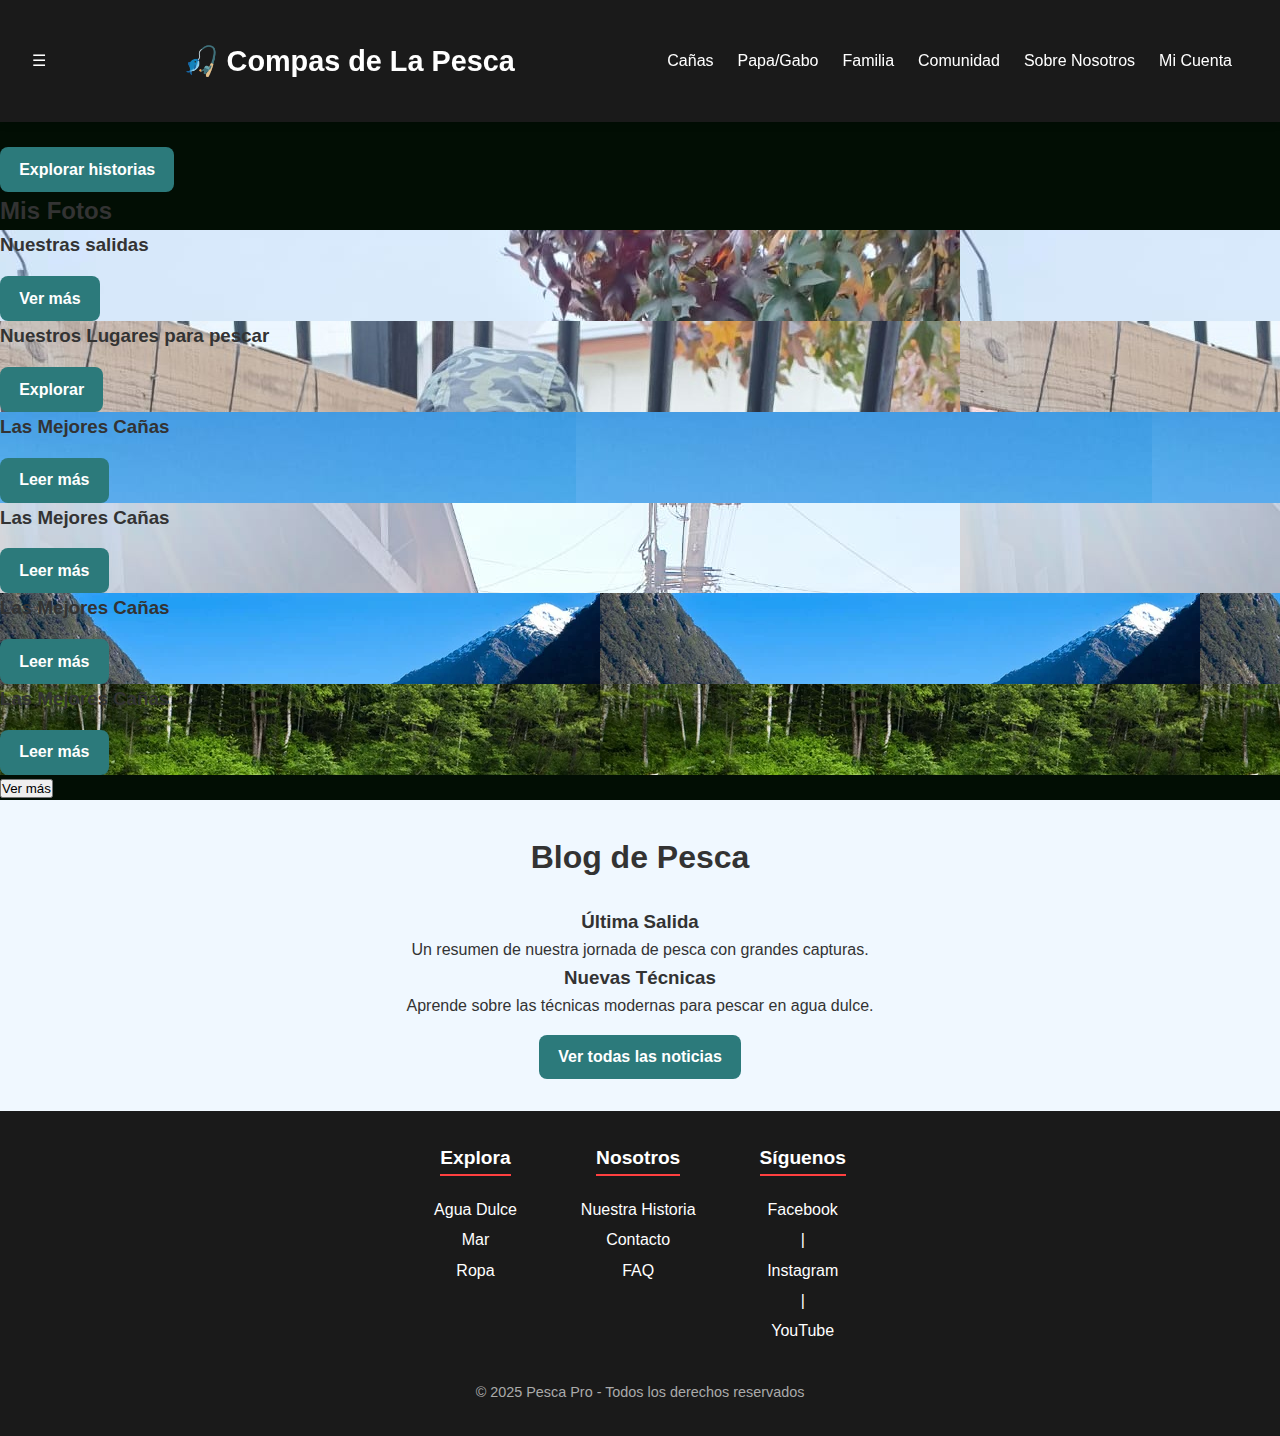
<file: cañas.html>
<!DOCTYPE html>
<html lang="es">
<head>
  <meta charset="UTF-8" />
  <meta name="viewport" content="width=device-width, initial-scale=1.0"/>
  <title>Compas de la pesca</title>
  <link rel="stylesheet" href="otra.css" />
</head>
<body>

  <!-- Header -->
  <header>
    <div class="menudenav" id="toggle">☰</div>
    <div class="logo">🎣 Compas de La Pesca</div>
    <nav id="mobileMenu">
      <ul>
        <li><a href="#">Cañas</a></li>
        <li><a href="#">Papa/Gabo</a></li>
        <li><a href="#">Familia</a></li>
        <li><a href="#">Comunidad</a></li>
        <li><a href="#">Sobre Nosotros</a></li>
        <li><a href="#">Mi Cuenta</a></li>
      </ul>
    </nav>
  </header>
  
  
<!-- Hero principal -->
<section class="pesca-hero">
    <h1>Mis salidas a Pescar</h1>
    <a href="#" class="pesca-btn">Explorar historias</a>
  </section>
  
  <div>
    <h2 class="pesca-fotos">Mis Fotos</h2>
  </div>
  
  <!-- Secciones destacadas -->
  <section class="pesca-features">
    <div class="pesca-feature" style="background-image: url('img/pichon2.jpg');">
      <div class="pesca-feature-content">
        <h3>Nuestras salidas</h3>
        <a href="#" class="pesca-btn pesca-small">Ver más</a>
      </div>
    </div>
  
    <div class="pesca-feature" style="background-image: url('img/pichon4.jpg');">
      <div class="pesca-feature-content">
        <h3>Nuestros Lugares para pescar</h3>
        <a href="#" class="pesca-btn pesca-small">Explorar</a>
      </div>
    </div>
  
    <div class="pesca-feature" style="background-image: url('img/pichon5.jpg');">
      <div class="pesca-feature-content">
        <h3>Las Mejores Cañas</h3>
        <a href="#" class="pesca-btn pesca-small">Leer más</a>
      </div>
    </div>
  
    <div class="pesca-feature" style="background-image: url('img/pichon3.jpg');">
      <div class="pesca-feature-content">
        <h3>Las Mejores Cañas</h3>
        <a href="#" class="pesca-btn pesca-small">Leer más</a>
      </div>
    </div>
  
    <div class="pesca-feature" style="background-image: url('img/rio8.jpg');">
      <div class="pesca-feature-content">
        <h3>Las Mejores Cañas</h3>
        <a href="#" class="pesca-btn pesca-small">Leer más</a>
      </div>
    </div>
  
    <div class="pesca-feature" style="background-image: url('img/rio4.jpg');">
      <div class="pesca-feature-content">
        <h3>Las Mejores Cañas</h3>
        <a href="#" class="pesca-btn pesca-small">Leer más</a>
      </div>
    </div>
  
    <button class="pesca-show-more-btn">Ver más</button>
  </section>
  
  <!-- Noticias / Blog -->
  <section class="pesca-blog">
    <h2>Blog de Pesca</h2>
    <article>
      <h3>Última Salida</h3>
      <p>Un resumen de nuestra jornada de pesca con grandes capturas.</p>
    </article>
    <article>
      <h3>Nuevas Técnicas</h3>
      <p>Aprende sobre las técnicas modernas para pescar en agua dulce.</p>
    </article>
    <a href="#" class="pesca-btn">Ver todas las noticias</a>
  </section>
  

  <!-- Footer -->
  <footer>
    <div class="footer-links">
      <div>
        <h4>Explora</h4>
        <ul>
          <li><a href="#">Agua Dulce</a></li>
          <li><a href="#">Mar</a></li>
          <li><a href="#">Ropa</a></li>
        </ul>
      </div>
      <div>
        <h4>Nosotros</h4>
        <ul>
          <li><a href="#">Nuestra Historia</a></li>
          <li><a href="#">Contacto</a></li>
          <li><a href="#">FAQ</a></li>
        </ul>
      </div>
      <div>
        <h4>Síguenos</h4>
        <a href="#">Facebook</a> |
        <a href="#">Instagram</a> |
        <a href="#">YouTube</a>
      </div>
    </div>
    <p>© 2025 Pesca Pro - Todos los derechos reservados</p>
  </footer>
<script src="" ></script>
</body>
</html>
</file>
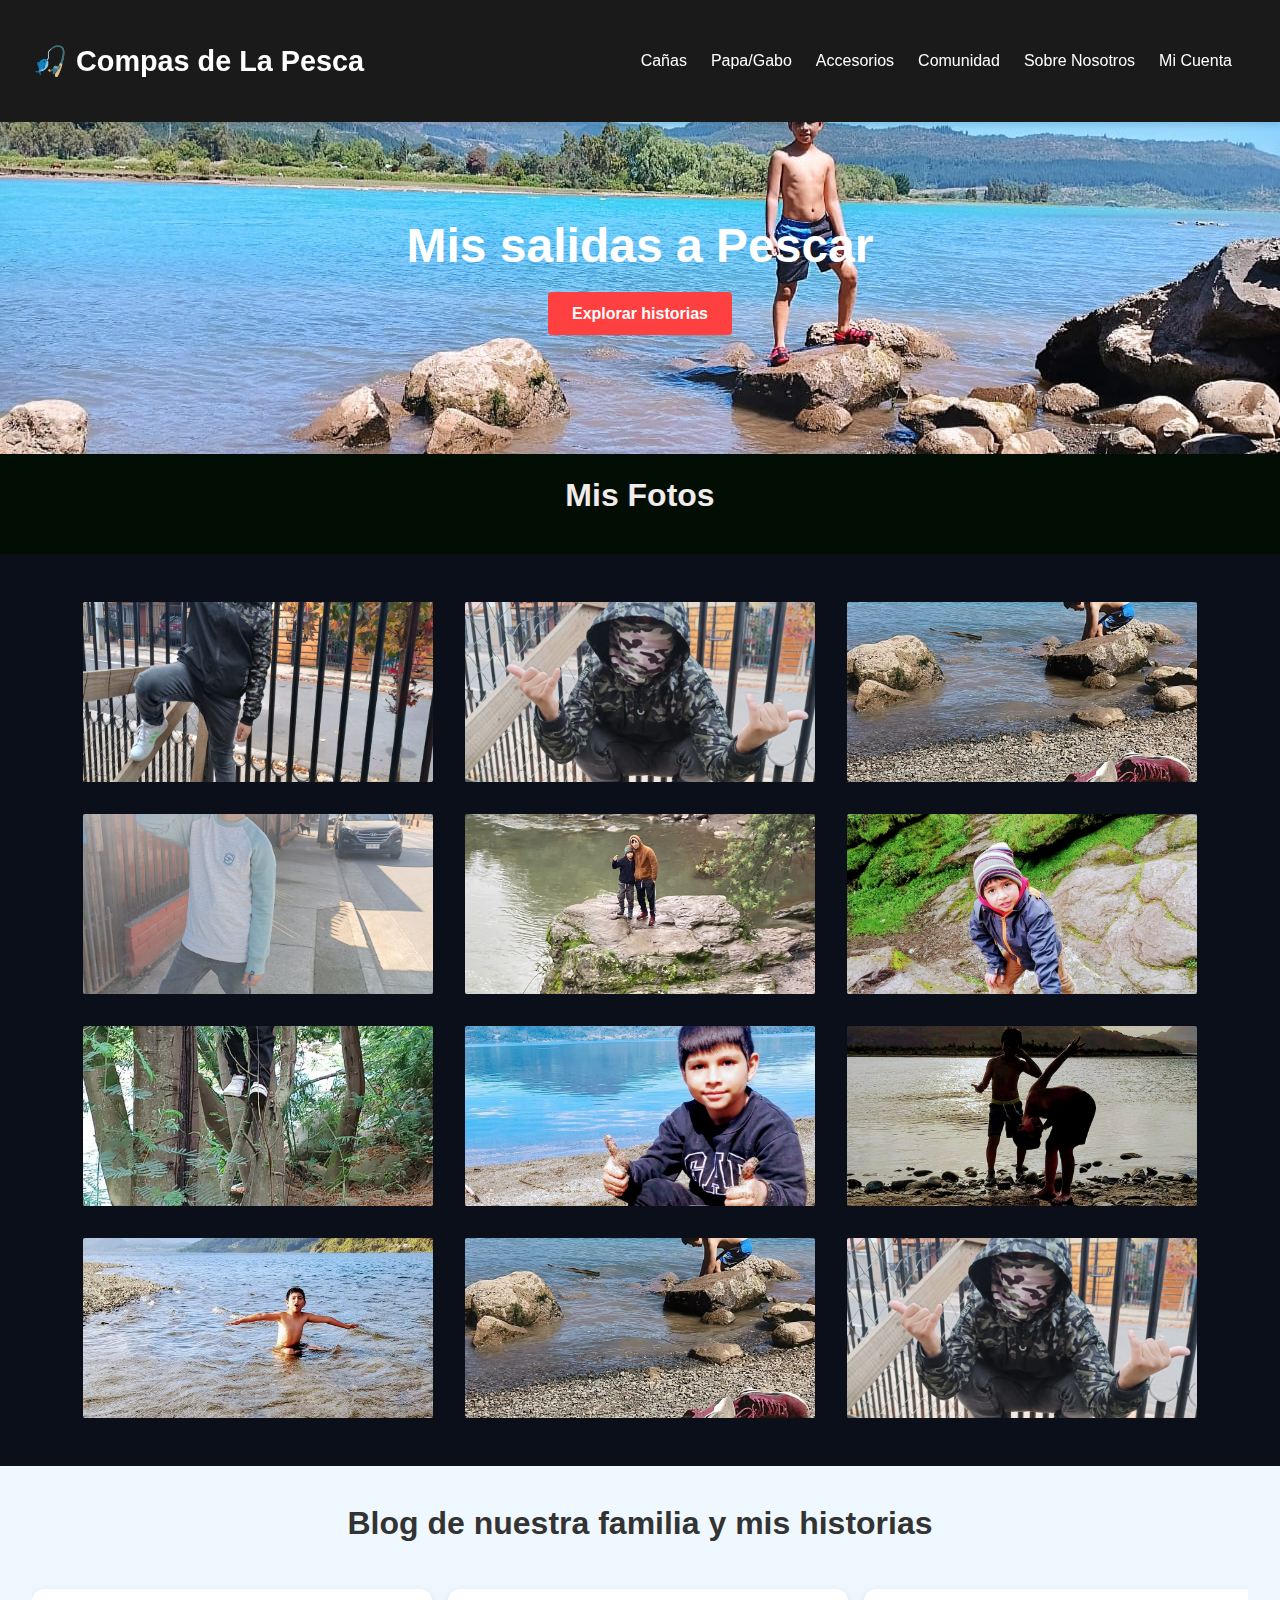
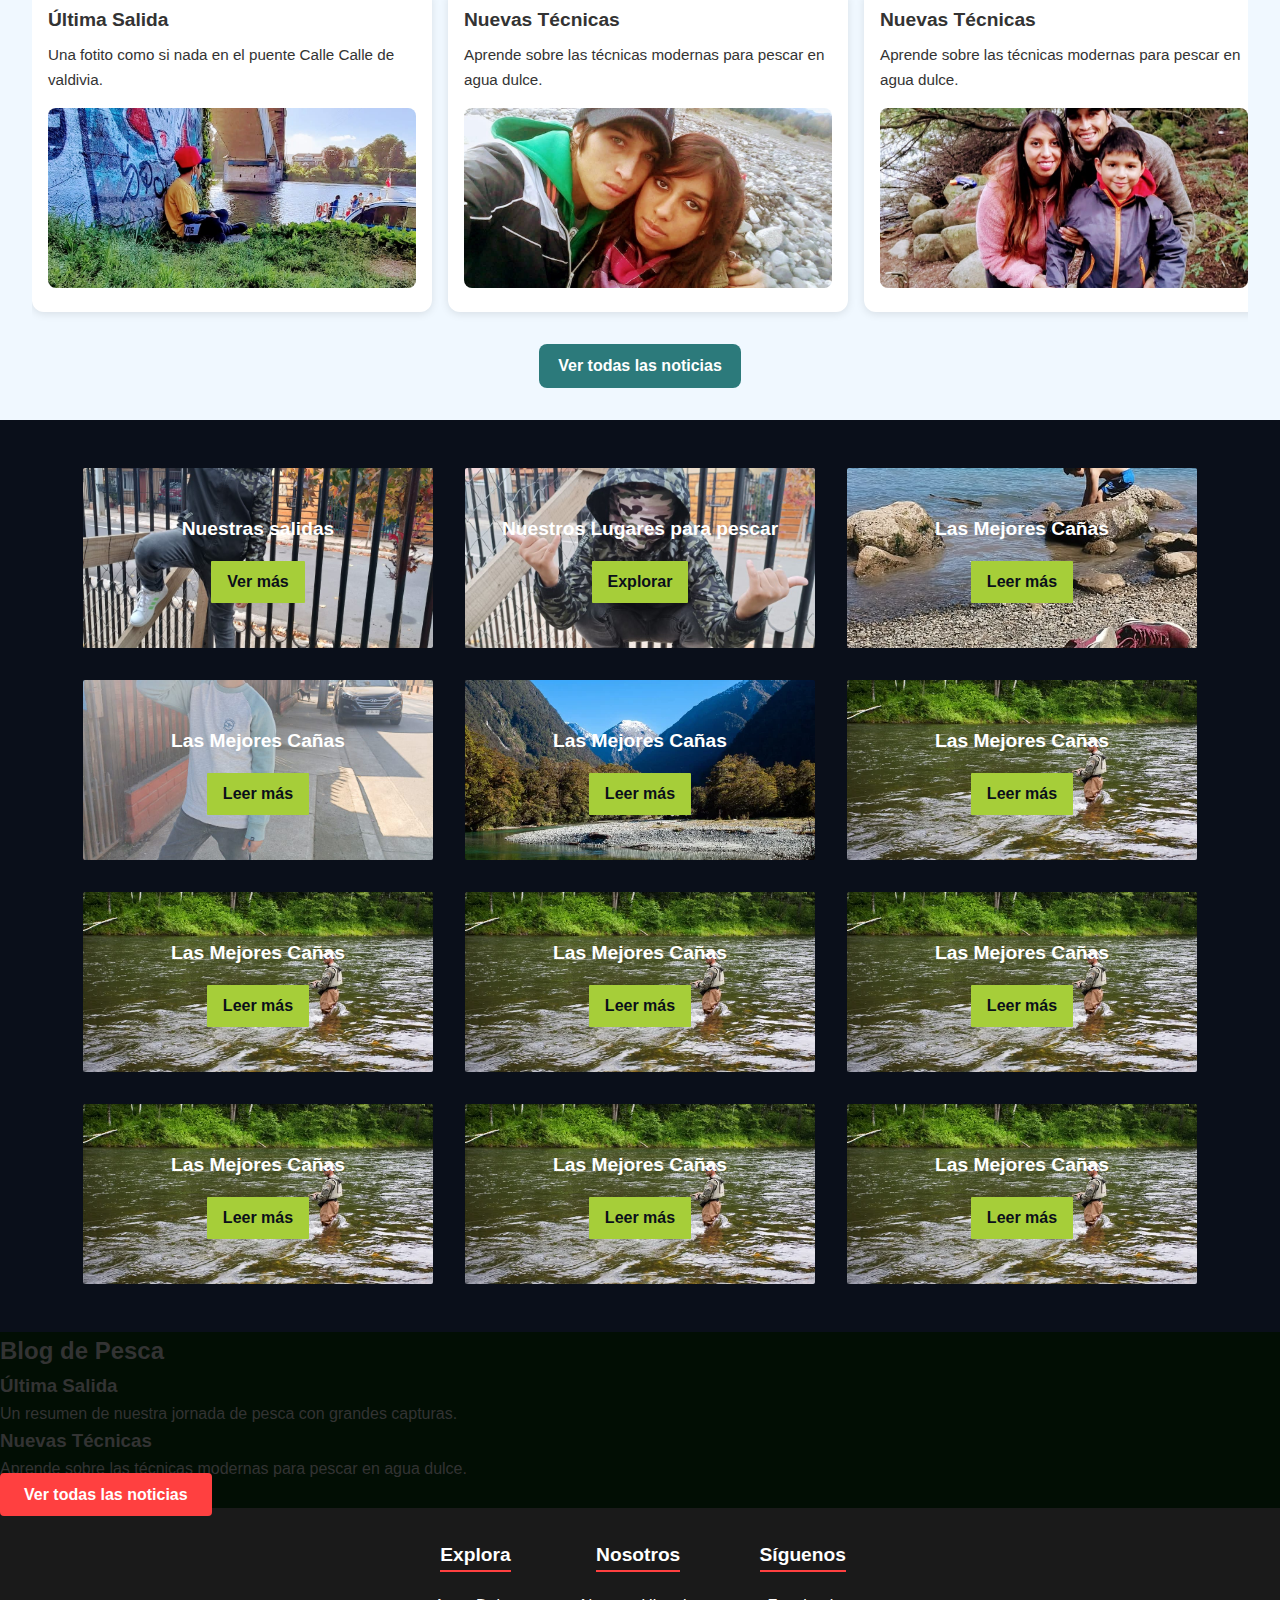
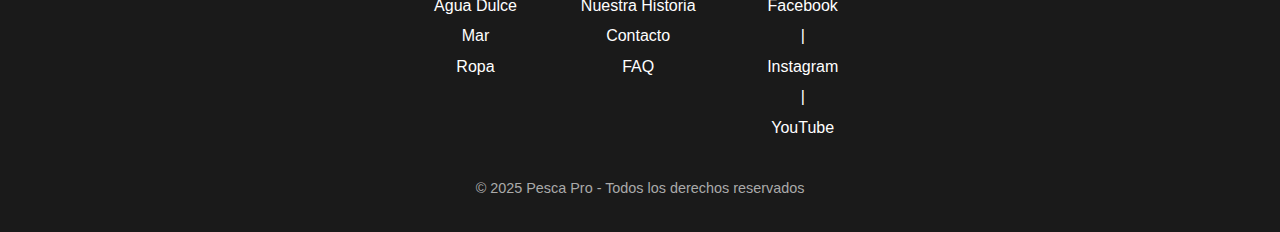
<file: otra.html>
<!DOCTYPE html>
<html lang="es">
<head>
  <meta charset="UTF-8" />
  <meta name="viewport" content="width=device-width, initial-scale=1.0"/>
  <title>Red de Pesca</title>
  <link rel="stylesheet" href="otra.css" />
</head>
<body>

  <!-- Header -->
  <header>
    <div class="menu-toggle" id="menuToggle">☰</div>
    <div class="logo">🎣 Compas de La Pesca</div>
    <nav id="mobileMenu" class="nav-mobile">
      <ul>
        <li><a href="#">Cañas</a></li>
        <li><a href="#">Papa/Gabo</a></li>
        <li><a href="#">Accesorios</a></li>
        <li><a href="#">Comunidad</a></li>
        <li><a href="#">Sobre Nosotros</a></li>
        <li><a href="#">Mi Cuenta</a></li>
      </ul>
    </nav>
  </header>
  
  
  

  <!-- Hero principal -->
  <section class="hero">
    <h1>Mis salidas a Pescar</h1>
    <a href="#" class="btn">Explorar historias</a>
  </section>
<div>
  <h2 class="fotos" >Mis Fotos</h2>
</div>
  <!-- Secciones destacadas -->
  <section class="features">
    <div class="feature" style="background-image: url('img/pichon2.jpg');">
      <div class="feature-content">      </div>
    </div>
  
    <div class="feature" style="background-image: url('img/pichon4.jpg');">
      <div class="feature-content">
      </div>
    </div>
  
    <div class="feature" style="background-image: url('img/pichon5.jpg');">
      <div class="feature-content">
      </div>
    </div>

    <div class="feature" style="background-image: url('img/pichon3.jpg');">
      <div class="feature-content">
      </div>
    </div>

    <div class="feature" style="background-image: url('img/gabopichon1.jpg');">
      <div class="feature-content">
      </div>
    </div>

    <div class="feature" style="background-image: url('img/pichon.jpg');">
      <div class="feature-content">
      </div>
    </div>

    <div class="feature" style="background-image: url('img/pichon1.jpg');">
      <div class="feature-content">
      </div>
    </div>

    <div class="feature" style="background-image: url('img/pichopn.jpg');">
      <div class="feature-content">
      </div>
    </div>

    <div class="feature" style="background-image: url('img/pichonalexis.jpg');">
      <div class="feature-content">
      </div>
    </div>

    <div class="feature" style="background-image: url('img/pichonA.jpg');">
      <div class="feature-content">
      </div>
    </div>

    <div class="feature" style="background-image: url('img/pichon5.jpg');">
      <div class="feature-content">
      </div>
    </div>

    <div class="feature" style="background-image: url('img/pichon4.jpg');">
      <div class="feature-content">
      </div>
    </div>
    
    <button class="show-more-btn">Ver más</button>
</section>

<section class="pesca-blog">
  <h2>Blog de nuestra familia y mis historias</h2>
  <div class="pesca-blog-scroll">
    <article class="pesca-post">
      <h3>Última Salida</h3>
      <p>Una fotito como si nada en el puente Calle Calle de valdivia.</p>
      <img src="img/pichonpuentevaldi.jpg" alt="Última salida" class="pesca-blog-img">
    </article>
    
    <article class="pesca-post">
      <h3>Nuevas Técnicas</h3>
      <p>Aprende sobre las técnicas modernas para pescar en agua dulce.</p>
      <img src="img/papaymama1.jpg" alt="Técnicas de pesca" class="pesca-blog-img">
    </article>

     
    <article class="pesca-post">
      <h3>Nuevas Técnicas</h3>
      <p>Aprende sobre las técnicas modernas para pescar en agua dulce.</p>
      <img src="img/familia.jpg" alt="Técnicas de pesca" class="pesca-blog-img">
    </article>

    <!-- Puedes seguir agregando más artículos aquí -->
  </div>

  <a href="#" class="pesca-btn">Ver todas las noticias</a>
</section>


<section class="features">
  <div class="feature" style="background-image: url('img/pichon2.jpg');">
    <div class="feature-content">
      <h3>Nuestras salidas</h3>
      <a href="" class="btn small">Ver más</a>
    </div>
  </div>

  <div class="feature" style="background-image: url('img/pichon4.jpg');">
    <div class="feature-content">
      <h3>Nuestros Lugares para pescar</h3>
      <a href="#" class="btn small">Explorar</a>
    </div>
  </div>

  <div class="feature" style="background-image: url('img/pichon5.jpg');">
    <div class="feature-content">
      <h3>Las Mejores Cañas</h3>
      <a href="#" class="btn small">Leer más</a>
    </div>
  </div>

  <div class="feature" style="background-image: url('img/pichon3.jpg');">
    <div class="feature-content">
      <h3>Las Mejores Cañas</h3>
      <a href="#" class="btn small">Leer más</a>
    </div>
  </div>

  <div class="feature" style="background-image: url('img/rio8.jpg');">
    <div class="feature-content">
      <h3>Las Mejores Cañas</h3>
      <a href="#" class="btn small">Leer más</a>
    </div>
  </div>

  <div class="feature" style="background-image: url('img/rio4.jpg');">
    <div class="feature-content">
      <h3>Las Mejores Cañas</h3>
      <a href="#" class="btn small">Leer más</a>
    </div>
  </div>

  <div class="feature" style="background-image: url('img/rio4.jpg');">
    <div class="feature-content">
      <h3>Las Mejores Cañas</h3>
      <a href="#" class="btn small">Leer más</a>
    </div>
  </div>

  <div class="feature" style="background-image: url('img/rio4.jpg');">
    <div class="feature-content">
      <h3>Las Mejores Cañas</h3>
      <a href="#" class="btn small">Leer más</a>
    </div>
  </div>

  <div class="feature" style="background-image: url('img/rio4.jpg');">
    <div class="feature-content">
      <h3>Las Mejores Cañas</h3>
      <a href="#" class="btn small">Leer más</a>
    </div>
  </div>

  <div class="feature" style="background-image: url('img/rio4.jpg');">
    <div class="feature-content">
      <h3>Las Mejores Cañas</h3>
      <a href="#" class="btn small">Leer más</a>
    </div>
  </div>

  <div class="feature" style="background-image: url('img/rio4.jpg');">
    <div class="feature-content">
      <h3>Las Mejores Cañas</h3>
      <a href="#" class="btn small">Leer más</a>
    </div>
  </div>

  <div class="feature" style="background-image: url('img/rio4.jpg');">
    <div class="feature-content">
      <h3>Las Mejores Cañas</h3>
      <a href="#" class="btn small">Leer más</a>
    </div>
  </div>
  
  <button class="show-more-btn">Ver más</button>
</section>

  <!-- Noticias / Blog -->
  <section class="blog">
    <h2>Blog de Pesca</h2>
    <article>
      <h3>Última Salida</h3>
      <p>Un resumen de nuestra jornada de pesca con grandes capturas.</p>
    </article>
    <article>
      <h3>Nuevas Técnicas</h3>
      <p>Aprende sobre las técnicas modernas para pescar en agua dulce.</p>
    </article>
    <a href="#" class="btn">Ver todas las noticias</a>
  </section>

  <!-- Footer -->
  <footer>
    <div class="footer-links">
      <div>
        <h4>Explora</h4>
        <ul>
          <li><a href="#">Agua Dulce</a></li>
          <li><a href="#">Mar</a></li>
          <li><a href="#">Ropa</a></li>
        </ul>
      </div>
      <div>
        <h4>Nosotros</h4>
        <ul>
          <li><a href="#">Nuestra Historia</a></li>
          <li><a href="#">Contacto</a></li>
          <li><a href="#">FAQ</a></li>
        </ul>
      </div>
      <div>
        <h4>Síguenos</h4>
        <a href="#">Facebook</a> |
        <a href="#">Instagram</a> |
        <a href="#">YouTube</a>
      </div>
    </div>
    <p>© 2025 Pesca Pro - Todos los derechos reservados</p>
  </footer>
<script src="/otra.js" ></script>
</body>
</html>
</file>
<file: otra.css>
/* Reset básico */
* {
  margin: 0;
  padding: 0;
  box-sizing: border-box;
}

body {
  font-family: 'Segoe UI', Tahoma, Geneva, Verdana, sans-serif;
  background-color: #020e04;
  color: #333;
  line-height: 1.6;
}

/* Estilos del header */
header {
  background-color: #1a1a1a;
  color: #fff;
  display: flex;
  justify-content: space-between;
  align-items: center;
  padding: 1rem 2rem;
  position: fixed;
  top: 0;
  left: 0;
  width: 100%;
  z-index: 1000;
  box-shadow: 0 4px 6px rgba(0, 0, 0, 0.1);
  transition: top 0.3s ease;
}

/* Espaciado para el contenido debajo del header */
body {
  margin-top: 80px;
  /* Ajusta esto según la altura del header */
}

/* Estilos del menú desplegable */
#mobileMenu {
  position: fixed;
  top: 0;
  left: -250px;
  /* Oculta el menú fuera de la vista */
  width: 250px;
  height: 100%;
  background-color: #0b1a30;
  transition: left 0.3s ease;
  box-shadow: 2px 0 10px rgba(0, 0, 0, 0.6);
}

#mobileMenu ul {
  list-style: none;
  padding: 2rem 1rem;
  display: flex;
  flex-direction: column;
  gap: 1.5rem;
}

#mobileMenu a {
  color: white;
  text-decoration: none;
  font-size: 1.2rem;
  font-weight: 500;
  transition: color 0.2s ease;
}

#mobileMenu a:hover {
  color: #a6ce39;
}

/* Mostrar el menú desplegable */
#mobileMenu.open {
  left: 0;
}

/* Estilos para el botón de menú en móvil */
.menu-toggle {
  font-size: 2rem;
  color: white;
  cursor: pointer;
  z-index: 1101;
  display: none;
  /* Ocultar por defecto en pantallas grandes */
}

/* Menú visible en pantallas grandes */
@media (min-width: 769px) {
  .menu-toggle {
    display: none;
  }

  #mobileMenu {
    position: static;
    width: auto;
    height: auto;
    background: none;
    box-shadow: none;
    padding: 0;
  }

  #mobileMenu ul {
    display: flex;
    flex-direction: row;
    gap: 1.5rem;
  }

  #mobileMenu a {
    font-size: 1rem;
  }
}

/* Menú visible en pantallas pequeñas */
@media (max-width: 768px) {
  .menu-toggle {
    display: block;
    /* Mostrar el botón de menú en pantallas pequeñas */
  }
}

.logo {
  font-size: 1.8rem;
  font-weight: bold;
}

nav ul {
  list-style: none;
  display: flex;
  gap: 1.5rem;
}

nav a {
  color: #fff;
  text-decoration: none;
  font-weight: 500;
}

nav a:hover {
  color: #ff4040;
}

/* Hero principal */
.hero {
  background: url('img/pichonportada.jpg') no-repeat center center/cover;
  color: white;
  text-align: center;
  padding: 8rem 2rem;
}

.hero h1 {
  font-size: 3rem;
  margin-bottom: 1rem;
}

.hero p {
  font-size: 1.2rem;
  margin-bottom: 2rem;
}

.btn {
  background-color: #ff4040;
  color: white;
  padding: 0.8rem 1.5rem;
  border: none;
  border-radius: 4px;
  text-decoration: none;
  font-weight: bold;
  transition: background-color 0.3s;
}

.btn:hover {
  background-color: #cc0000;
}

.fotos {
  font-size: 2rem;
  margin-bottom: 1rem;
  color: #f1ebeb;
  text-align: center;
  padding: 1rem;
  border-radius: 10px;
}

/* Estilos generales para la galería de fotos */
.features {
  display: flex;
  background-color: #0a0f1a;
  overflow-x: auto;
  scroll-snap-type: x mandatory;
  -webkit-overflow-scrolling: touch;
  scroll-behavior: smooth;
}

.feature {
  flex: 0 0 100%;
  width: 100vw;
  height: 60vh;
  background-size: cover;
  background-position: center;
  scroll-snap-align: start;
  position: relative;
  transition: transform 0.3s ease, box-shadow 0.3s ease;
}

.feature:hover {
  transform: scale(1.02);
  box-shadow: 0 8px 25px rgba(0, 0, 0, 0.5);
}

.feature-content {
  position: absolute;
  top: 0;
  left: 0;
  width: 100%;
  height: 100%;
  display: flex;
  flex-direction: column;
  justify-content: center;
  align-items: center;
  color: #fff;
  text-align: center;
  padding: 1rem;
}

.feature-content h3 {
  font-size: 1.2rem;
  margin-bottom: 1rem;
}

.btn.small {
  padding: 0.5rem 1rem;
  background-color: #a6ce39;
  color: #0a0f1a;
  font-weight: bold;
  text-decoration: none;
  border-radius: 1px;
  transition: background 0.3s ease;
}

.btn.small:hover {
  background-color: #8cb82e;
  color: #fff;
}

.show-more-btn {
  display: none;
  margin: 2rem auto;
  padding: 1rem 2rem;
  background-color: #a6ce39;
  color: #fff;
  font-weight: bold;
  text-decoration: none;
  border-radius: 1px;
  cursor: pointer;
  text-align: center;
  transition: background 0.3s ease;
}

.show-more-btn:hover {
  background-color: #8cb82e;
}

/* Móviles */
@media (max-width: 768px) {
  .features {
    padding: 0;
    /* Sin padding para que la imagen no se recorte */
    gap: 0;
    /* Sin espacios entre imágenes */
  }

  .feature {
    border-radius: 0;
  }

  .feature-content h3 {
    font-size: 1rem;
  }

  .btn.small {
    font-size: 0.9rem;
  }

  .show-more-btn {
    display: block;
    font-size: 0.9rem;
  }
}

/* Escritorio */
@media (min-width: 769px) {
  .features {
    flex-wrap: wrap;
    justify-content: center;
    gap: 2rem;
    padding: 3rem 2rem;
  }

  .feature {
    width: 100%;
    max-width: 350px;
    height: 180px;
    border-radius: 2px;
  }

  .show-more-btn {
    display: none;
  }
}

/* Video destacado */
.featured-video {
  background-color: #f0f0f0;
  padding: 4rem 2rem;
  text-align: center;
}

.featured-video h2 {
  font-size: 2rem;
  margin-bottom: 1.5rem;
}

.featured-video video {
  width: 100%;
  max-width: 800px;
  border-radius: 8px;
}

/* Blog */
.pesca-blog {
  padding: 2rem;
  background-color: #f0f8ff;
  text-align: center;
  overflow: hidden;
}

.pesca-blog h2 {
  font-size: 2rem;
  margin-bottom: 1.5rem;
}

.pesca-blog-scroll {
  display: flex;
  overflow-x: auto;
  scroll-snap-type: x mandatory;
  gap: 1rem;
  padding: 1rem 0;
  scroll-behavior: smooth;
  -webkit-overflow-scrolling: touch;
}

.pesca-post {
  flex: 0 0 90%; /* Casi toda la pantalla, para que se vea de una en una */
  max-width: 400px;
  margin: 0 auto;
  background-color: white;
  padding: 1rem;
  border-radius: 12px;
  box-shadow: 0 2px 8px rgba(0, 0, 0, 0.1);
  scroll-snap-align: center;
  text-align: left;
}

.pesca-post h3 {
  font-size: 1.2rem;
  margin-bottom: 0.5rem;
}

.pesca-post p {
  font-size: 0.95rem;
  margin-bottom: 0.5rem;
}

.pesca-blog-img {
  width: 100%;
  height: 180px;
  border-radius: 8px;
  object-fit: cover;
  margin-top: 0.5rem;
}

/* Botón */
.pesca-btn {
  display: inline-block;
  margin-top: 1rem;
  padding: 0.6rem 1.2rem;
  background-color: #2c7a7b;
  color: white;
  border-radius: 8px;
  text-decoration: none;
  font-weight: bold;
  transition: background 0.3s;
}

.pesca-btn:hover {
  background-color: #285e61;
}

/* RESPONSIVE para tablets y más grandes */
@media (min-width: 600px) {
  .pesca-post {
    flex: 0 0 60%;
  }
}

/* RESPONSIVE para pantallas grandes */
@media (min-width: 1024px) {
  .pesca-post {
    flex: 0 0 40%;
  }
}


/* Footer */
footer {
  background-color: #1a1a1a;
  color: #fff;
  padding: 2rem;
  text-align: center;
}

.footer-links {
  display: flex;
  flex-wrap: wrap;
  justify-content: center;
  gap: 4rem;
  margin-bottom: 2rem;
}

.footer-links h4 {
  margin-bottom: 1rem;
  font-size: 1.2rem;
  border-bottom: 2px solid #ff4040;
  display: inline-block;
}

.footer-links ul {
  list-style: none;
}

.footer-links a {
  color: #fff;
  text-decoration: none;
  display: block;
  margin: 0.3rem 0;
}

.footer-links a:hover {
  color: #ff4040;
}

footer p {
  font-size: 0.9rem;
  color: #aaa;
}
</file>
